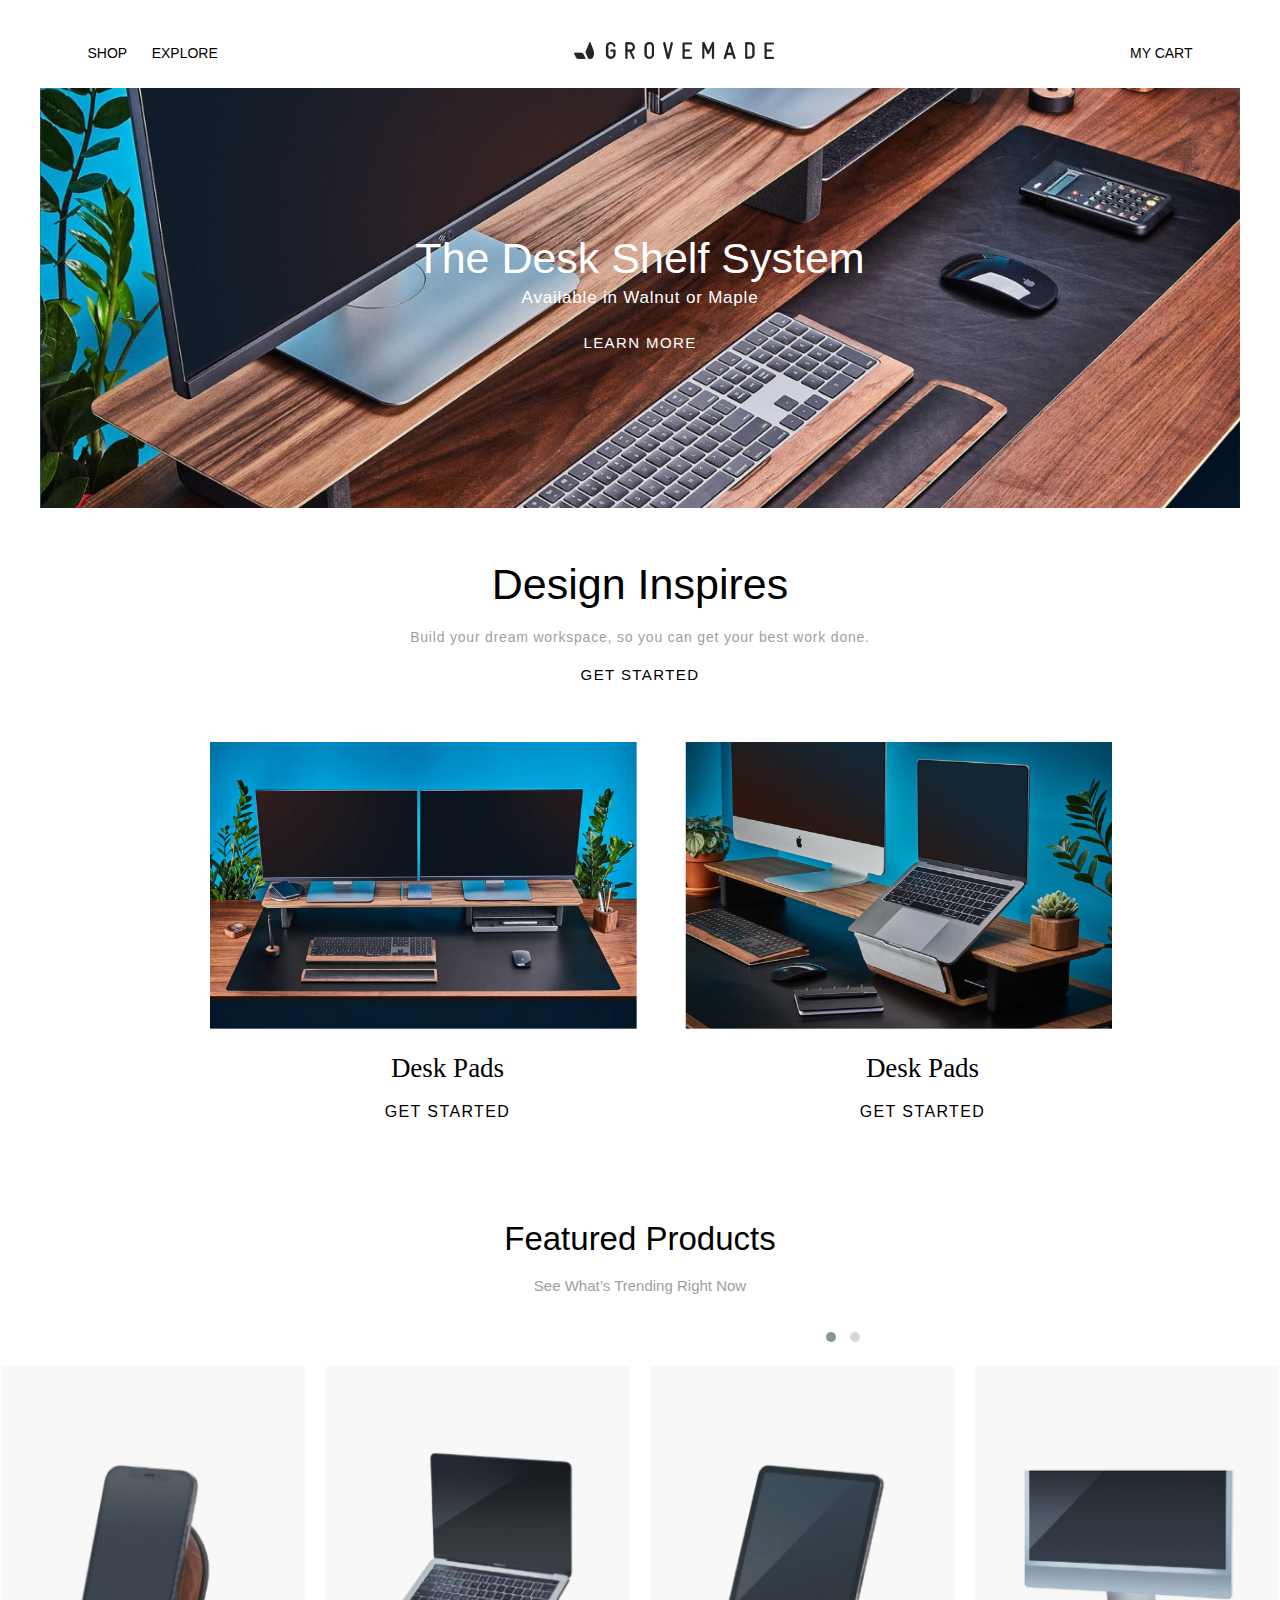
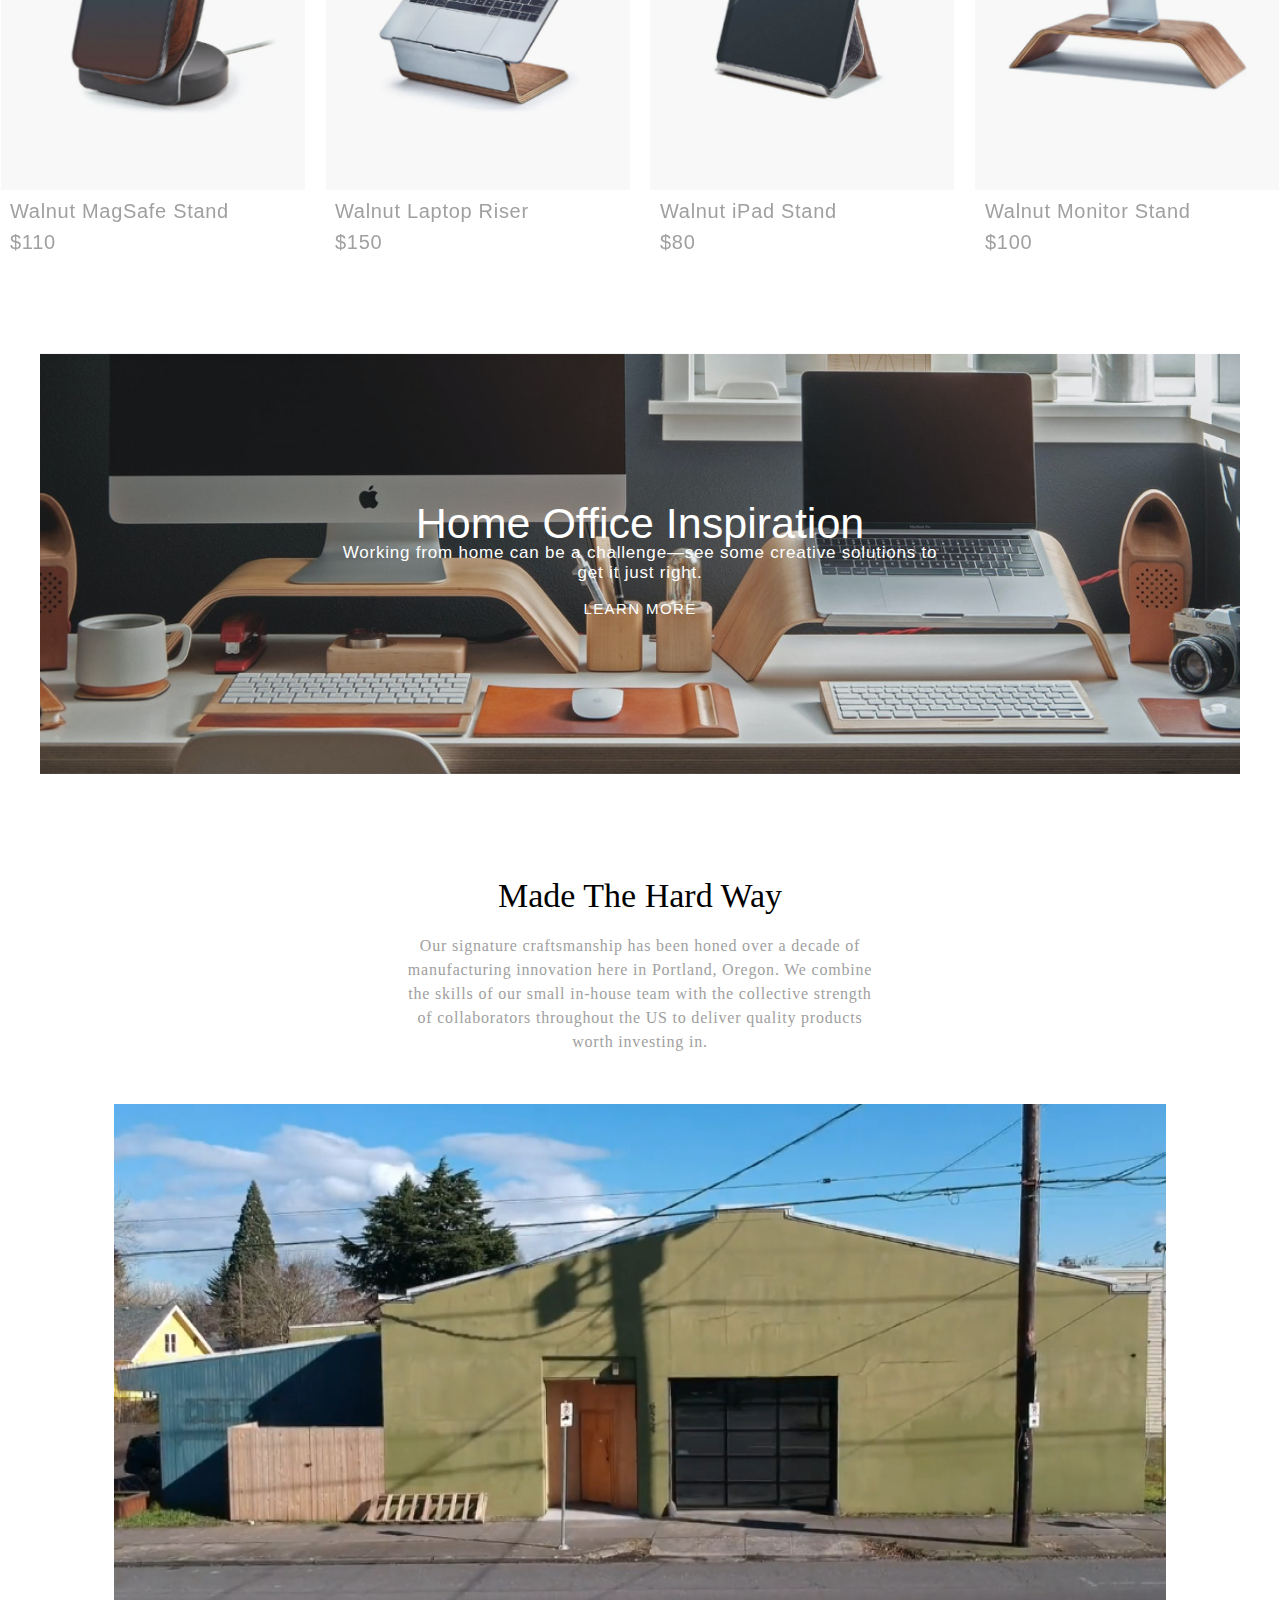
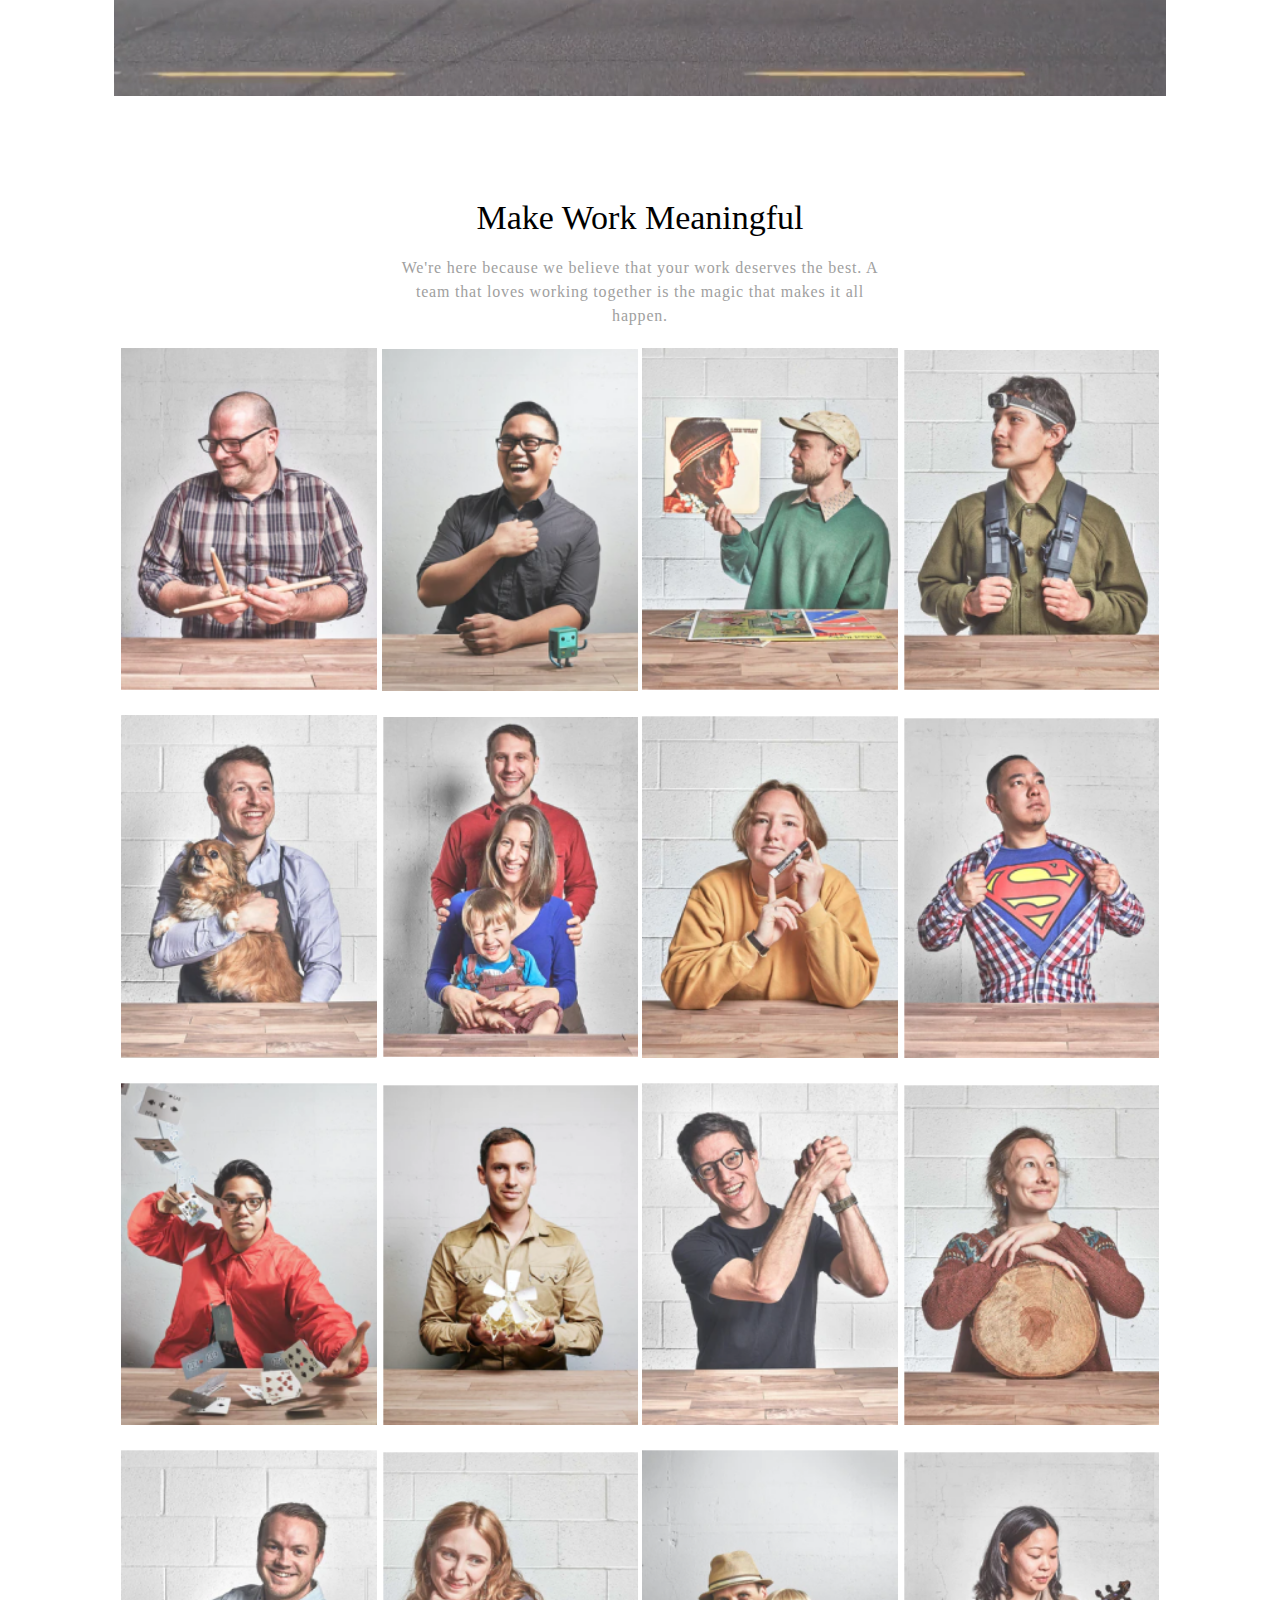
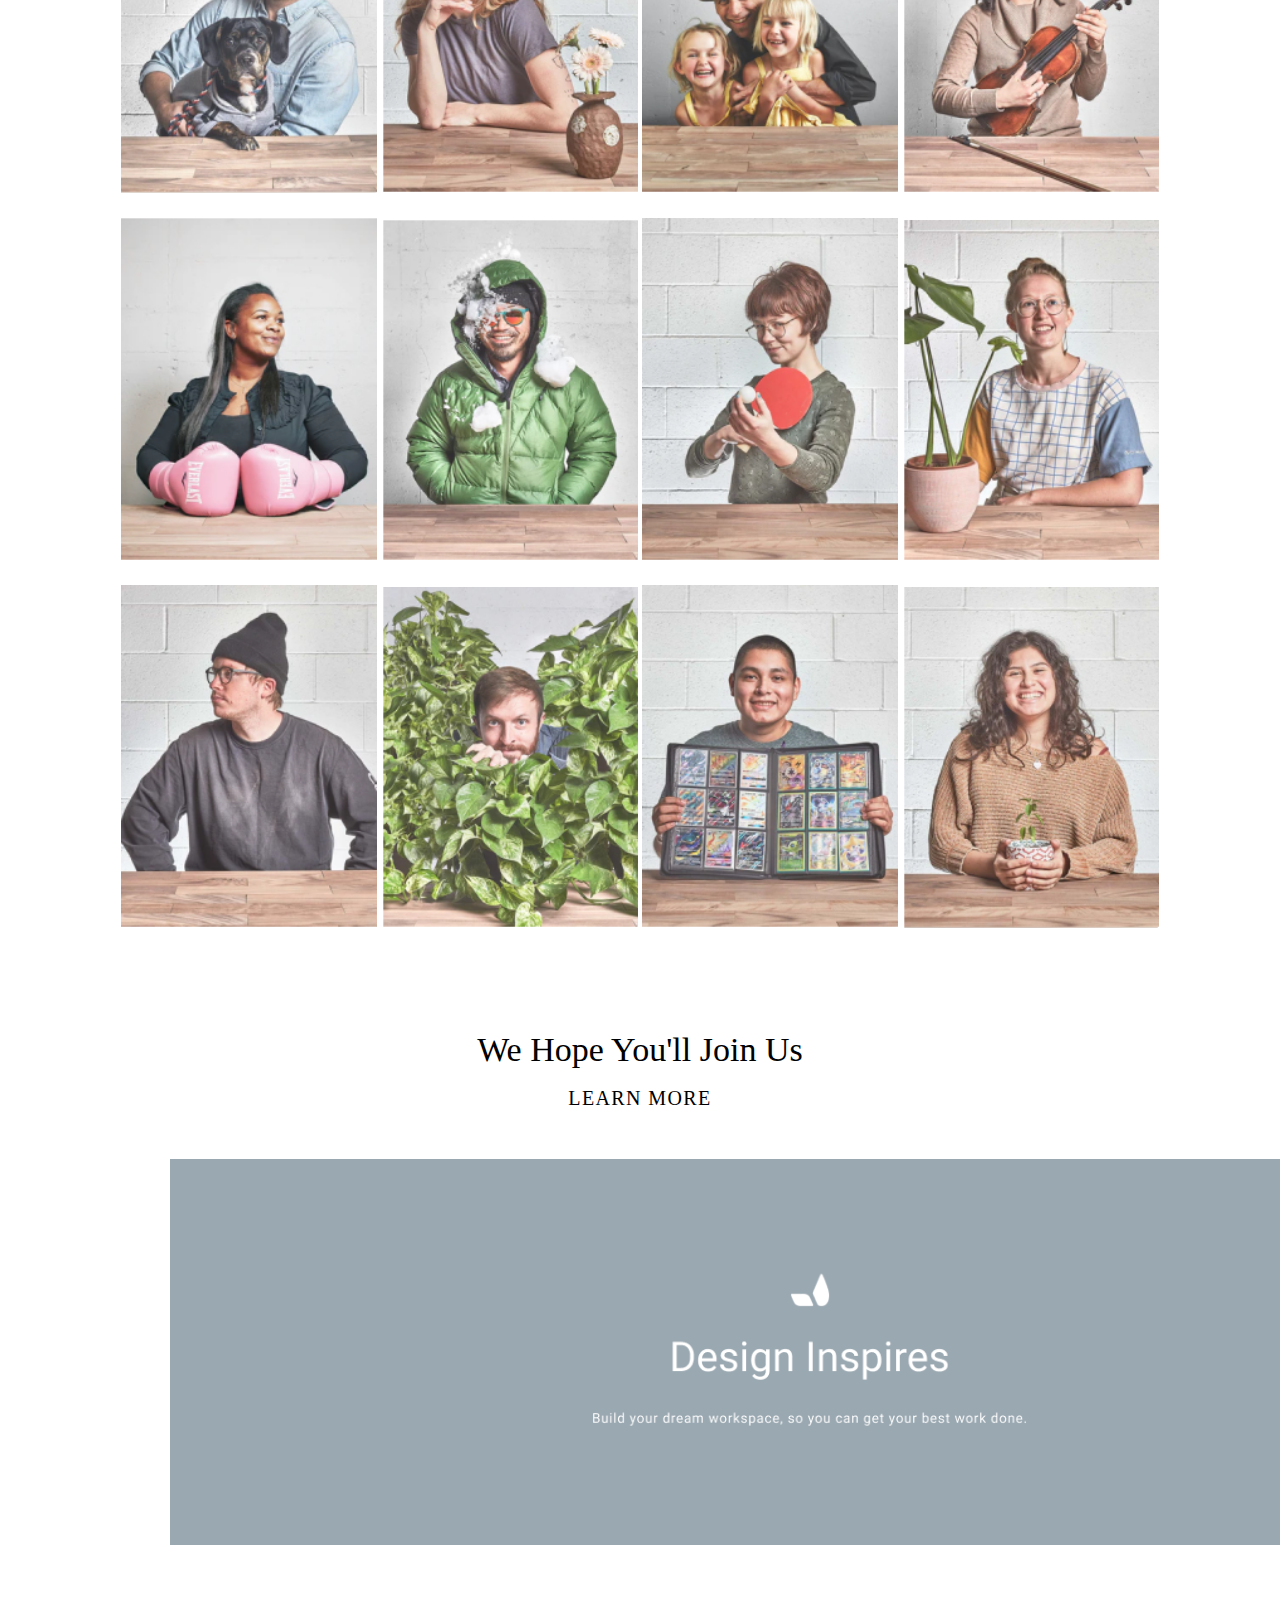
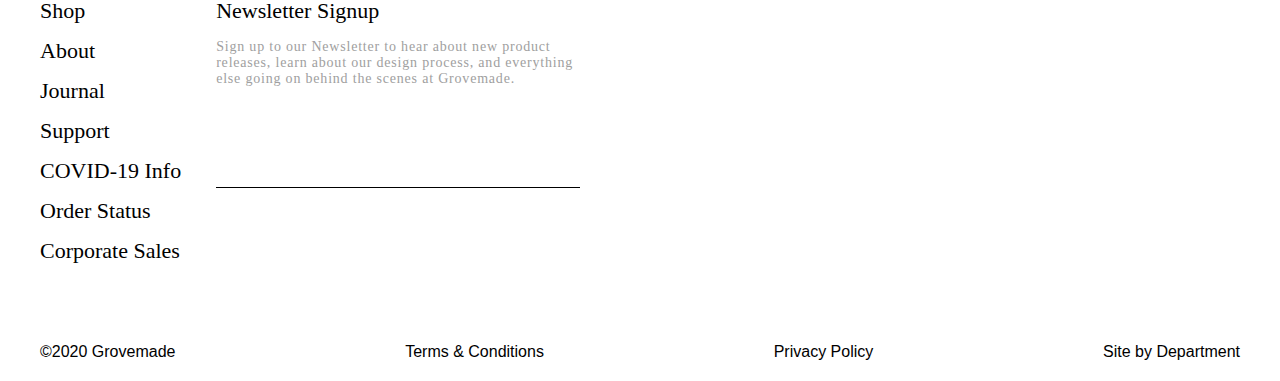
<file: index.html>
<!DOCTYPE html>
<html lang="en">

<head>
   <meta charset="UTF-8">
   <meta http-equiv="X-UA-Compatible" content="IE=edge">
   <meta name="viewport" content="width=device-width, initial-scale=1.0">
   <title>Final Project Maria Cazacu</title>
   <link rel="stylesheet" href="./css/owl.carousel.min.css">
   <link rel="stylesheet" href="./css/owl.theme.default.min.css">
   <link rel="stylesheet" href="./css/style.css">
</head>

<body>

   <!-- -----navigation start-------------- -->
   <div class="wrapper">

      <div class="container">
         <div class="navigation">
            <header class="header">
               <nav class="nav-left">
                  <a href="#" class="nav-link">Shop</a>
                  <a href="#" class="nav-link">Explore</a>
               </nav>

               <div class="burger">
                  <span></span>
              </div>
              <div class="burger-active ">
                  <span></span>
              </div>


               <div class="logo">
                  <img src="./pictures/Logo.png">
               </div>

               <div class="header-right">
                  <a href="#" class="nav-link">My cart</a>
               </div>
            </header>
         </div>
      </div>
      <!-- -----navigation end-------------- -->

      <!-- -----start bloc 2-------------- -->
      <div class="second-block">
         <div class="container">
            <img src="./pictures/introPic.png" alt="Pc pictures">
            <div class="centered">The Desk Shelf System</div>
            <div class="subheader">Available in Walnut or Maple</div>
            <div class="link"> <a href="#"> LEARN MORE</a></div>
         </div>
      </div>
      <!-- -----end bloc 2-------------- -->

      <!-- -----start bloc 3-------------- -->
      <div class="container-third-block">
         <div class="centered-third">Design Inspires</div>
         <div class="subheader-third">Build your dream workspace, so you can get your best work done.</div>
         <div class="link-third"><a href="#"> GET STARTED</a></div>
      </div>



      <!-- -----end bloc 3-------------- -->

      <!-- -----start bloc 4-------------- -->


      <section class="events">
         <div class="row">
            <div class="col-one">
               <img class="pfirst" src="./pictures/secondPic.png" alt="fffff">
               <h4 class="title-b4">Desk Pads</h4>
               <div class="link-bfour"><a href="#"> GET STARTED</a></div>
            </div>
            <div class="col-two">
               <img class="psecond" src="./pictures/thrdPic.png" alt="fffff">
               <h4 class="title-b4">Desk Pads</h4>
               <div class="link-bfour"><a href="#"> GET STARTED</a></div>
            </div>
         </div>
      </section>
      <!-- -----end bloc 4-------------- -->


      <!-- here suposed to be blok 5 but i mix it with 6 -->


      <!-- -----start bloc 6 slider--------------  -->

      <div class="text-slider">
         <div class="title-hslider">Featured Products</div>
         <div class="title-sslider">See What’s Trending Right Now</div>

         <div class="owl-carousel owl-theme">

            <div class="grisa"><a href="#">
                  <img src="./pictures/s1.png" alt="pic" />
                  <p class="big">Walnut MagSafe Stand</p>
                  <p class="small">$110</p>
               </a>
            </div>
            <div><a class='grisa' href="#">
                  <img src="./pictures/s2.png" alt="pic" />
                  <p class="big">Walnut Laptop Riser</p>
                  <p class="small">$150</p>
               </a>
            </div>
            <div><a class='grisa' href="#">
                  <img src="./pictures/s3.png" alt="pic" />
                  <p class="big">Walnut iPad Stand</p>
                  <p class="small">$80 </p>
               </a>
            </div>
            <div><a class='grisa' href="#">
                  <img src="./pictures/s4.png" alt="pic" />
                  <p class="big">Walnut Monitor Stand</p>
                  <p class="small">$100</p>
               </a>
            </div>
            <div><a class='grisa' href="#">
                  <img src="./pictures/s1.png" alt="pic" />
                  <p class="big">Walnut Laptop Riser</p>
                  <p class="small">$120</p>
               </a>
            </div>
            <div><a class='grisa' href="#">
                  <img src="./pictures/s2.png" alt="pic" />
                  <p class="big">Walnut Laptop Riser</p>
                  <p class="small">$120</p>
               </a>
            </div>
            <div><a class='grisa' href="#">
                  <img src="./pictures/s3.png" alt="pic" />
                  <p class="big">Walnut iPad Stand</p>
                  <p class="small">$120</p>
               </a>
            </div>

         </div>
      </div>
      <!-- -----end bloc 6 slider-------------- -->

      <!-- -----start bloc 7 -------------- -->

      <div class="second-block">
         <div class="container emb">
            <img src="./pictures/p7.png" alt="Pc pictures">
            <div class="centered">Home Office Inspiration</div>
            <div class="subheader">Working from home can be a challenge—see some creative solutions to get it just
               right.</div>
            <div class="link"> <a href="#"> LEARN MORE</a></div>
         </div>
      </div>

      <!-- -----end bloc 7 -------------- -->

      <!-- -----start bloc 8 -------------- -->
      <div class="b-eight">
         <h3 class="b-e-title">Made The Hard Way</h3>
         <p class="b-e-subtitle">Our signature craftsmanship has been honed over a decade of manufacturing innovation
            here in Portland,
            Oregon. We combine the skills of our small in-house team with the collective strength of collaborators
            throughout the US to deliver quality products worth investing in.</p>

         <img class="img-eight" src="./pictures/p8.png">
      </div>
      <!-- -----end bloc 8 -------------- -->

      <!-- -----start bloc 9 -------------- -->
      <div class="b-eight">
         <h3 class="b-e-title">Make Work Meaningful</h3>
         <p class="b-e-subtitle">We're here because we believe that your work deserves the best. A team that loves
            working together is the magic that makes it all happen.</p>
         <div class="pictures">
            <img class="img-nine" src="./pictures/f1.png">
            <img class="img-nine" src="./pictures/f2.png">
            <img class="img-nine" src="./pictures/f3.png">
            <img class="img-nine" src="./pictures/f4.png">
            <img class="img-nine" src="./pictures/f5.png">
            <img class="img-nine" src="./pictures/f6.png">
            <img class="img-nine" src="./pictures/f7.png">
            <img class="img-nine" src="./pictures/f8.png">
            <img class="img-nine" src="./pictures/f9.png">
            <img class="img-nine" src="./pictures/f10.png">
            <img class="img-nine" src="./pictures/f11.png">
            <img class="img-nine" src="./pictures/f12.png">
            <img class="img-nine" src="./pictures/f13.png">
            <img class="img-nine" src="./pictures/f14.png">
            <img class="img-nine" src="./pictures/f15.png">
            <img class="img-nine" src="./pictures/f16.png">
            <img class="img-nine" src="./pictures/f17.png">
            <img class="img-nine" src="./pictures/f18.png">
            <img class="img-nine" src="./pictures/f19.png">
            <img class="img-nine" src="./pictures/f20.png">
            <img class="img-nine" src="./pictures/f21.png">
            <img class="img-nine" src="./pictures/f22.png">
            <img class="img-nine" src="./pictures/f23.png">
            <img class="img-nine" src="./pictures/f24.png">
         </div>

      </div>

      <!-- -----end bloc 9 -------------- -->

      <!-- -----start bloc 10 -------------- -->
      <div class="b-eight">
         <h3 class="b-e-title">We Hope You'll Join Us</h3>
         <div class="link-nine"> <a class="voda" href="#"> LEARN MORE</a></div>
      </div>
      <!-- -----end bloc 10-------------- -->

      <!-- -----start bloc 11 -------------- -->
      <div class="bl-eleven">
         <img class="img-eleven" src="./pictures/Frame (30).png">
      </div>
      <!-- -----end bloc 11 -------------- -->

      <!-- -----footer-------------- -->

      <footer class="footer">
         
         <div class="container-f">
             <div class="footer-t">
                 <div class="footer-l">
                     <div class="footer-left">Shop</div>
                     <div class="footer-left">About</div>
                     <div class="footer-left">Journal</div>
                     <div class="footer-left">Support</div>
                     <div class="footer-left">COVID-19 Info</div>
                     <div class="footer-left">Order Status</div>
                     <div class="footer-left">Corporate Sales</div>
                 </div>

                 <div class="footer-m">
                     <div class="footer-title">Newsletter Signup</div>
                     <div class="footer-sub">Sign up to our Newsletter to hear about new product releases, learn about our design process, and everything else going on behind the scenes at Grovemade.</div>
                 </div>
             </div>
             <div class="footer-b">
               
                 <div class="footer-d">©2020 Grovemade</div>
                 <div class="footer-d">Terms & Conditions</div>
                 <div class="footer-d">Privacy Policy</div>
                 <div class="footer-d">Site by Department</div>
     





</div>
</div>
</footer>

   </div>

   <script src="./js/jquery.js"></script>
   <script src="./js/owl.carousel.min.js"></script>
   <script src="./js/script.js"></script>




</body>

</html>
</file>
<file: css/style.css>
* {
   margin: 0;
   padding: 0;
   box-sizing: border-box;
}

html {
   font-style: 62.5%;
}

.wrapper {
   font-family: "Roboto", sans-serif;
}
img {
   max-width: 100%;
}

/* ----------------------------------------------------- */
.container {
   /* asa le-am aranjat pe centru */
   max-width: 1200px;
   margin: 0 auto;
}
.navigation {
   padding: 10px 37.5px 25px 37.5px;
   background-color: #ffffff;
}

.header {
   display: flex;
   padding-top: 2rem;
   align-items: center;
}

.nav-left {
   margin-right: auto;
}

.nav-link {
   display: inline-block;
   margin: 0 10px;
   font-size: 14px;
   font-weight: normal;
   text-transform: uppercase;
   text-decoration: none;
   color: #000000;
}
.nav-link:hover {
   text-decoration: underline;
}

/* --------right------------- */

.header-right {
   margin-left: auto;
}

/* -------2 block-------- */

.second-block {
   position: relative;
   display: flex;
}

.container {
   box-sizing: border-box;
   position: relative;
   text-align: center;
   color: white;
}

.centered {
   position: absolute;
   top: 40%;
   left: 50%;
   transform: translate(-50%, -50%);
   font-size: 43px;
}
.subheader {
   position: absolute;
   top: 49.5%;
   left: 50%;
   transform: translate(-50%, -50%);
   font-size: 17px;
   letter-spacing: normal;
   letter-spacing: 0.8px;
}
.link {
   position: absolute;
   top: 60%;
   left: 50%;
   transform: translate(-50%, -50%);
   font-size: 15px;
   letter-spacing: 1.4px;
}

.link a {
   text-decoration: none;
   color: white;
}
.link a:hover {
   text-decoration: underline;
}

/* -----end bloc 2-------------- */

/* -----start bloc 3--------------  */

div .container-third-block {
   position: relative;
   width: 600px;
   min-height: 10vh;
   margin: auto;
   display: flex;
   align-items: center;
   justify-content: center;
   flex-direction: column;
}

.centered-third {
   position: absolute;
   top: 80%;
   left: 50%;
   transform: translate(-50%, -50%);
   font-size: 43px;
}

.subheader-third {
   position: absolute;
   top: 130%;
   font-size: 14px;
   color: #a0a0a0;
   letter-spacing: 0.8px;
}

.link-third {
   position: absolute;
   top: 180%;
   left: 50%;
   transform: translate(-50%, -50%);
   font-size: 15px;
   letter-spacing: 1.4px;
}

.link-third a {
   text-decoration: none;
   color: #000000;
}
.link-third a:hover {
   text-decoration: underline;
}

/* -----end bloc 3--------------  */

/* -----start bloc 4 --------------  */
.row {
   display: flex;
   padding-top: 100px;
   align-items: center;
   width: 100%;
   justify-content: space-evenly;
}

.pfirst,
.psecond {
   max-width: 90%;
}

.events {
   font-family: inherit;
   margin-top: 40px;
   margin-left: 90px;
}

.col-one {
   padding-left: 120px;
}

.col-two {
   padding-right: 120px;
}

.title-b4 {
   margin-top: 20px;
   text-align: center;
   font-family: Roboto;
   font-style: normal;
   font-weight: normal;
   font-size: 27px;
   line-height: 30px;
   text-align: center;
   color: #000000;
}
.link-bfour {
   margin-top: 20px;
   text-align: center;
}

.link-bfour a {
   text-decoration: none;
   color: #000000;
   letter-spacing: 1.4px;
   line-height: 15.23px;
}

.link-bfour a:hover {
   text-decoration: underline;
}
/* -----end bloc 4--------------  */
/* -----start bloc  5-------------- */

/* -----end bloc  5-------------- */
.c-b5 {
   display: flex;
   justify-content: center;
   margin-top: 100px;
}

.center-b5 {
   /* padding-left: 300px; */
   justify-content: center;
   font-size: 33px;
   color: #000000;
   line-height: 36px;
}

.subheader-b5 {
   position: absolute;
   top: 150%;
   left: 50%;
   transform: translate(-50%, -50%);
}

/* -----start bloc 6 slider-------------- */

.text-slider {
   padding-top: 100px;
   text-align: center;
}

.title-hslider {
   font-size: 33px;
   line-height: 36px;
   color: #000000;
}
.title-sslider {
   padding-top: 20px;
   font-size: 15px;
   line-height: 18px;
   color: #a0a0a0;
   letter-spacing: 0.8 px;
}
.owl-theme .owl-nav.disabled + .owl-dots {
   margin-top: 10px;
   position: absolute;
   top: -3rem;
   padding-left: 819px;
}

.owl-carousel {
   margin-top: 70px;
   box-sizing: border-box;
}

.big {
   margin: 10px 10px;
   display: flex;
   color: #a0a0a0;
   font-size: 20px;
   line-height: 21px;
   letter-spacing: 0.7px;
}

.small {
   /* margin: 10px 20px; */
   padding-left: 10px;
   display: flex;
   color: #a0a0a0;
   font-size: 20px;
   line-height: 21px;
   letter-spacing: 0.7px;
}

div a {
   text-decoration: none;
}

/* -----end bloc 6 slider-------------- */

/* <!-- -----start bloc 7 -------------- --> */
.emb {
   /* restu e la fel ca blocul 2  */
   margin-top: 100px;
}
/* <!-- -----end bloc 7 -------------- --> */

/* <!-- -----start bloc 8-------------- --> */

.b-eight {
   box-sizing: border-box;
   position: relative;
   text-align: center;
   margin-top: 100px;
}

.b-e-title {
   font-family: "Roboto", sans-serif;
   display: flex;
   margin-top: 50px;
   justify-content: center;
   font-family: Roboto;
   font-style: normal;
   font-weight: normal;
   font-size: 34px;
   line-height: 36px;
   text-align: center;
   color: #000000;
}

.b-e-subtitle {
   text-align: center;
   margin-top: 20px;
   margin-left: 400px;
   margin-right: 400px;
   font-family: Roboto;
   font-style: normal;
   font-weight: normal;
   font-size: 16px;
   line-height: 24px;
   text-align: center;
   letter-spacing: 0.8px;
   color: #a0a0a0;
}

.img-eight {
   justify-content: center;
   margin-top: 50px;
}

/* <!-- -----end bloc 8-------------- --> */

/* <!-- -----start bloc 9-------------- --> */

.img-nine {
   padding-top: 20px;
   justify-content: space-around;
   width: 20%;
   height: auto;
   flex-direction: row;
   flex-flow: wrap;
}

@media screen and (max-width: 1200px) {
   .img-nine {
      width: 40%;
   }
}
@media screen and (max-width: 600px) {
   .img-nine {
      width: 90%;
   }
}

.link-nine {
   text-decoration: none;
   margin-top: 20px;
   color: #000;
   font-family: Roboto;
   font-style: normal;
   font-weight: normal;
   font-size: 20px;
   line-height: 21px;
   text-align: center;
   letter-spacing: 1.4px;
   text-transform: uppercase;
}
.voda {
   color: black;
}

.link-nine a:hover {
   text-decoration: underline;
}

.pictures {
   width: 100%;
   height: auto;
}

/* <!-- -----end bloc 9-------------- --> */

/* <!-- -----start bloc 11-------------- --> */
.img-eleven {
   margin-left: 170px;
   margin-top: 50px;
}
/* <!-- -----end bloc 11-------------- --> */

/* -----------footer-------- */
.footer {
   margin-top: 50px;
   display: flex;
   max-width: 100%;
}

.container-f {
   width: 100%;
   max-width: 1230px;
   padding: 0 15px;
   margin: 0 auto;
}
.footer-t {
   display: -webkit-box;
   display: -ms-flexbox;
   display: flex;
}

.footer-l {
   max-width: 364px;
   margin-right: 35px;
}
.footer-l:last-child {
   margin-right: 0;
}

.footer-left {
   font-family: Roboto;
   font-size: 22px;
   font-style: normal;
   font-weight: 400;
   line-height: 24px;
   letter-spacing: 0em;
   text-align: left;
   color: #000;
   margin-bottom: 16px;
}
.footer-left:last-child {
   margin-bottom: 80px;
}

.footer-m {
   max-width: 364px;
   margin-right: 35px;
}
.footer-m:last-child {
   margin-right: 0;
}

.footer-title {
   font-family: Roboto;
   font-size: 22px;
   font-style: normal;
   font-weight: 400;
   line-height: 24px;
   letter-spacing: 0em;
   text-align: left;
   color: #000;
   margin-bottom: 16px;
}
.footer-title:last-child {
   margin-bottom: 80px;
}

.footer-sub {
   font-family: Roboto;
   font-size: 14px;
   font-style: normal;
   font-weight: 400;
   line-height: 16px;
   letter-spacing: 0.8000000119px;
   text-align: left;
   color: #a0a0a0;
}
.footer-sub::after {
   display: block;
   content: "";
   background-color: #000;
   height: 1px;
   margin-top: 100px;
}

.footer-b {
   display: flex;
   justify-content: flex-end;
   justify-content: space-between;
   margin-bottom: 20px;
}

/* ----------------------------------------------------------- */
</file>
